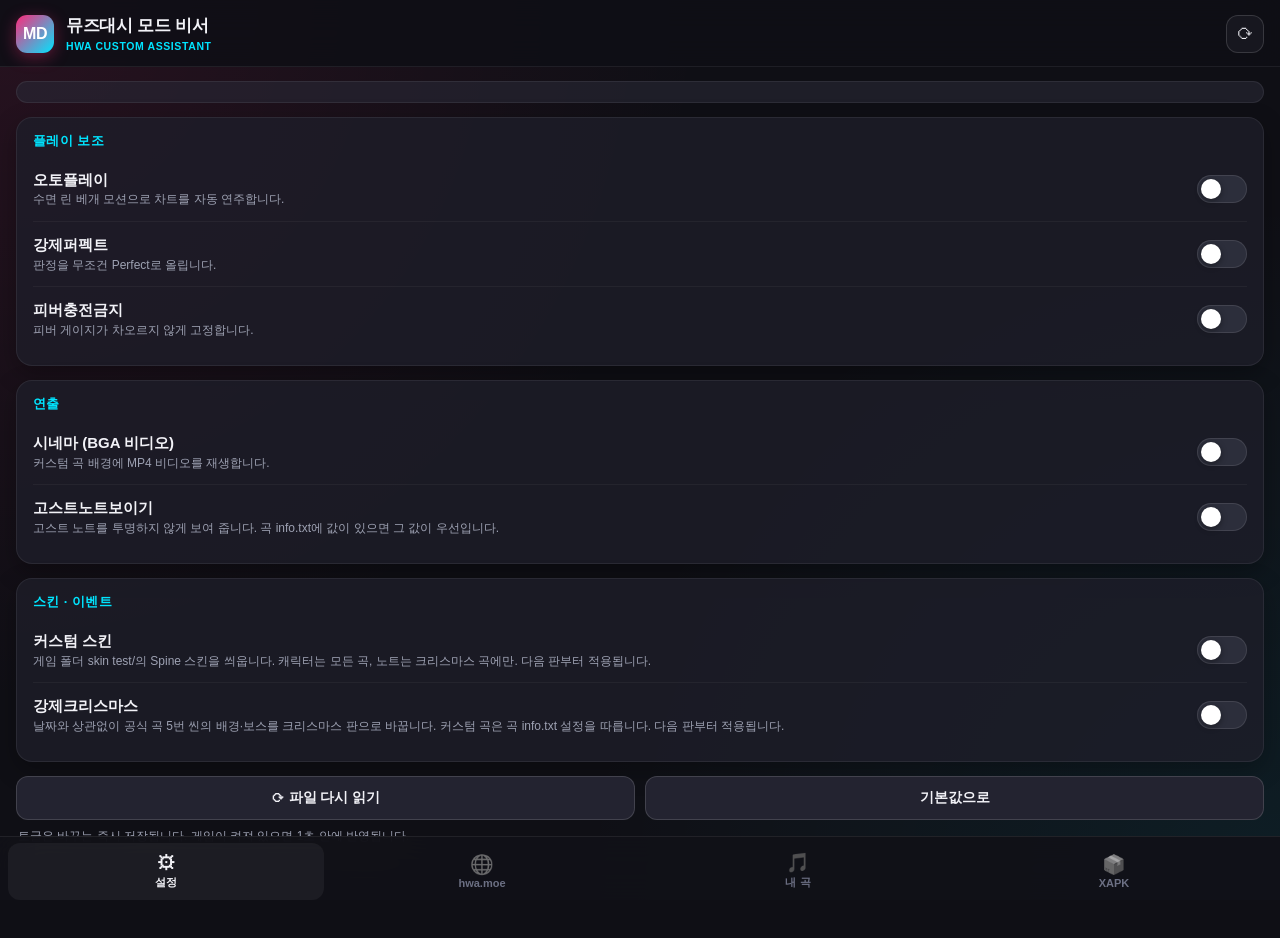
<file: app/src/main/assets/index.html>
<!DOCTYPE html>
<html lang="ko">
<head>
  <meta charset="UTF-8">
  <meta name="viewport" content="width=device-width, initial-scale=1.0, user-scalable=no, viewport-fit=cover">
  <title>뮤즈대시 모드 비서</title>
  <link rel="stylesheet" href="app.css">
</head>
<body>

  <header class="appbar">
    <div class="brand">
      <div class="brand-icon">MD</div>
      <div>
        <div class="brand-title">뮤즈대시 모드 비서</div>
        <div class="brand-sub">HWA CUSTOM ASSISTANT <span id="appVersion" class="ver"></span></div>
      </div>
    </div>
    <button class="icon-btn" id="refreshAllBtn" aria-label="새로고침" title="새로고침">⟳</button>
  </header>

  <main>
    <!-- 권한 배너 -->
    <section id="permBanner" class="banner warn" hidden>
      <div class="banner-body">
        <h4>파일 접근 권한이 필요합니다</h4>
        <p>설정 파일 수정, 곡 받기, XAPK 찾기에 '모든 파일에 대한 접근' 권한을 씁니다.</p>
      </div>
      <button class="btn btn-warn" data-action="requestPermission">권한 열기</button>
    </section>

    <!-- 탭 1: 설정 -->
    <section id="tab-config" class="tab active" data-title="설정">
      <div id="cfgLinkStatus" class="link-status"></div>

      <div class="card">
        <div class="card-head">
          <h3>플레이 보조</h3>
        </div>
        <div class="settings" data-group="play"></div>
      </div>

      <div class="card">
        <div class="card-head">
          <h3>연출</h3>
        </div>
        <div class="settings" data-group="visual"></div>
      </div>

      <div class="card">
        <div class="card-head">
          <h3>스킨 · 이벤트</h3>
        </div>
        <div class="settings" data-group="extra"></div>
      </div>

      <div class="row-actions">
        <button class="btn btn-ghost" data-action="reloadConfig">⟳ 파일 다시 읽기</button>
        <button class="btn btn-ghost" data-action="resetConfig">기본값으로</button>
      </div>
      <p class="hint">토글은 바꾸는 즉시 저장됩니다. 게임이 켜져 있으면 1초 안에 반영됩니다.</p>
    </section>

    <!-- 탭 2: hwa.moe -->
    <section id="tab-store" class="tab" data-title="hwa.moe">
      <div class="search">
        <input id="storeSearch" type="search" placeholder="제목·태그 검색 (초성 ㅇㄱㅅㅇ도 됨)" autocomplete="off" enterkeyhint="search">
        <button id="storeSearchClear" class="search-clear" type="button" aria-label="검색어 지우기" hidden>✕</button>
      </div>
      <div class="filter-row">
        <button class="chip active" data-filter="all">전체</button>
        <button class="chip" data-filter="new">안 받은 곡</button>
        <button class="chip" data-filter="installed">받은 곡</button>
        <span class="spacer"></span>
        <select id="storeSort" class="sort" aria-label="정렬">
          <option value="new">최신순</option>
          <option value="levelAsc">레벨 낮은순</option>
          <option value="levelDesc">레벨 높은순</option>
          <option value="name">이름순</option>
        </select>
      </div>
      <div id="storeTags" class="filter-row tag-row"></div>
      <div class="store-status">
        <div id="storeBulk" class="bulk" hidden></div>
        <span id="storeCount" class="muted small"></span>
      </div>
      <div id="albumList" class="list"></div>
    </section>

    <!-- 탭 3: 내 곡 -->
    <section id="tab-songs" class="tab" data-title="내 곡">
      <div class="hero">
        <div class="hero-label">GAME STATUS</div>
        <div id="gameStatus" class="hero-status">확인 중…</div>
        <button class="btn btn-launch" data-action="launchGame">▶ 뮤즈대시 모드 실행</button>
        <p class="hint">곡을 받거나 지운 뒤에는 최근 앱에서 게임을 완전히 닫고 다시 켜야 반영됩니다.</p>
      </div>

      <div class="card">
        <div class="card-head">
          <h3>기기의 커스텀 곡 <span id="songCount" class="count"></span></h3>
          <button class="btn btn-small btn-danger-soft" data-action="resetAllRecords">전체 기록 초기화</button>
        </div>
        <div id="pendingResets" class="pending" hidden></div>
        <div id="songList" class="list"></div>
      </div>
    </section>

    <!-- 탭 4: XAPK -->
    <section id="tab-xapk" class="tab" data-title="XAPK">
      <div class="card">
        <div class="card-head">
          <h3>설치 파일</h3>
          <button class="btn btn-small btn-ghost" data-action="scanPackages">⟳ 다시 찾기</button>
        </div>
        <p class="hint">다운로드 폴더, /MuseDash, 저장소 최상위의 .xapk / .apk를 찾습니다. XAPK의 OBB는 자동으로 제자리에 넣습니다.</p>
        <div id="packageList" class="list"></div>
      </div>
    </section>
  </main>

  <nav class="tabbar">
    <button class="tabbtn active" data-tab="tab-config"><span class="ti">⚙</span><span>설정</span></button>
    <button class="tabbtn" data-tab="tab-store"><span class="ti">🌐</span><span>hwa.moe</span></button>
    <button class="tabbtn" data-tab="tab-songs"><span class="ti">🎵</span><span>내 곡</span></button>
    <button class="tabbtn" data-tab="tab-xapk"><span class="ti">📦</span><span>XAPK</span></button>
  </nav>

  <!-- 확인 창: WebView는 confirm()이 늘 false라 직접 만든다 (Dead End #6) -->
  <div id="modal" class="modal" hidden>
    <div class="modal-box" role="dialog" aria-modal="true">
      <div id="modalTitle" class="modal-title"></div>
      <div id="modalMsg" class="modal-msg"></div>
      <div class="modal-actions">
        <button class="btn btn-ghost" data-action="modalCancel">취소</button>
        <button id="modalOk" class="btn btn-danger" data-action="modalOk">확인</button>
      </div>
    </div>
  </div>

  <!-- 순서가 중요하다: core가 공통 헬퍼·상태를 만들고 main이 마지막에 화면을 시작한다. -->
  <script src="js/core.js"></script>
  <script src="js/config.js"></script>
  <script src="js/songs.js"></script>
  <script src="js/store.js"></script>
  <script src="js/xapk.js"></script>
  <script src="js/main.js"></script>
</body>
</html>
</file>
<file: app/src/main/assets/app.css>
:root {
  --bg: #0f0f15;
  --bg-elev: #17171f;
  --card: rgba(30, 30, 41, 0.78);
  --card-2: rgba(40, 40, 54, 0.6);
  --line: rgba(255, 255, 255, 0.07);
  --line-strong: rgba(255, 255, 255, 0.14);
  --text: #f2f2f7;
  --sub: #9ea2b3;
  --muted: #6c7084;
  --pink: #ff2a7a;
  --pink-2: #ff5c9a;
  --pink-glow: rgba(255, 42, 122, 0.35);
  --cyan: #00e5ff;
  --cyan-glow: rgba(0, 229, 255, 0.28);
  --amber: #ffb833;
  --green: #22c58b;
  --red: #ef4444;
  --radius: 16px;
  --tabbar-h: 64px;
}

* {
  box-sizing: border-box;
  margin: 0;
  padding: 0;
  -webkit-tap-highlight-color: transparent;
}

[hidden] { display: none !important; }

html, body { background: var(--bg); }

body {
  color: var(--text);
  font-family: "Pretendard", -apple-system, "Segoe UI", Roboto, "Noto Sans KR", "Malgun Gothic", sans-serif;
  font-size: 14px;
  line-height: 1.45;
  min-height: 100vh;
  padding-bottom: calc(var(--tabbar-h) + 24px + env(safe-area-inset-bottom));
  background-image:
    radial-gradient(circle at 0% 0%, rgba(255, 42, 122, 0.10) 0%, transparent 45%),
    radial-gradient(circle at 100% 100%, rgba(0, 229, 255, 0.07) 0%, transparent 45%);
  background-attachment: fixed;
  -webkit-user-select: none;
  user-select: none;
}

input { -webkit-user-select: text; user-select: text; }

/* ---------- App bar ---------- */
.appbar {
  position: sticky;
  top: 0;
  z-index: 50;
  display: flex;
  align-items: center;
  justify-content: space-between;
  padding: 14px 16px 12px;
  background: rgba(15, 15, 21, 0.86);
  backdrop-filter: blur(18px);
  -webkit-backdrop-filter: blur(18px);
  border-bottom: 1px solid var(--line);
}
.brand { display: flex; align-items: center; gap: 12px; }
.brand-icon {
  width: 38px; height: 38px;
  border-radius: 11px;
  display: grid; place-items: center;
  font-weight: 900; font-size: 16px; letter-spacing: -0.5px;
  color: #fff;
  background: linear-gradient(135deg, var(--pink), var(--cyan));
  box-shadow: 0 4px 16px var(--pink-glow);
}
.brand-title { font-size: 17px; font-weight: 750; letter-spacing: -0.3px; }
.brand-sub { font-size: 10.5px; font-weight: 700; color: var(--cyan); letter-spacing: 0.6px; }
.ver { color: var(--muted); font-weight: 600; margin-left: 4px; }
.icon-btn {
  width: 38px; height: 38px;
  border-radius: 12px;
  border: 1px solid var(--line-strong);
  background: var(--bg-elev);
  color: var(--text);
  font-size: 18px;
}
.icon-btn:active { transform: scale(0.94); }

main { padding: 14px 16px 0; }

/* ---------- Tabs ---------- */
.tab { display: none; animation: fade .18s ease; }
.tab.active { display: block; }
@keyframes fade { from { opacity: 0; transform: translateY(4px); } to { opacity: 1; transform: none; } }

.tabbar {
  position: fixed;
  left: 0; right: 0; bottom: 0;
  z-index: 60;
  height: calc(var(--tabbar-h) + env(safe-area-inset-bottom));
  padding: 6px 8px env(safe-area-inset-bottom);
  display: flex;
  background: rgba(17, 17, 24, 0.94);
  backdrop-filter: blur(20px);
  -webkit-backdrop-filter: blur(20px);
  border-top: 1px solid var(--line);
}
.tabbtn {
  flex: 1;
  border: none;
  background: none;
  color: var(--muted);
  font-size: 11px;
  font-weight: 700;
  display: flex; flex-direction: column; align-items: center; justify-content: center;
  gap: 3px;
  border-radius: 12px;
  transition: color .15s ease, background .15s ease;
}
.tabbtn .ti { font-size: 19px; line-height: 1; filter: grayscale(1) opacity(.7); transition: filter .15s ease; }
.tabbtn.active { color: var(--text); background: rgba(255, 255, 255, 0.05); }
.tabbtn.active .ti { filter: none; }

/* ---------- Cards ---------- */
.card {
  background: var(--card);
  border: 1px solid var(--line);
  border-radius: var(--radius);
  padding: 14px 16px;
  margin-bottom: 14px;
  box-shadow: 0 8px 24px rgba(0, 0, 0, 0.28);
}
.card-head {
  display: flex; align-items: center; justify-content: space-between; gap: 10px;
  margin-bottom: 6px;
}
.card-head h3 {
  font-size: 13px; font-weight: 800; color: var(--cyan);
  letter-spacing: 0.4px;
}
.count { color: var(--muted); font-weight: 700; margin-left: 2px; }

.hint { font-size: 12px; color: var(--sub); margin: 8px 2px 4px; }
.muted { color: var(--muted); }
.small { font-size: 12px; }
.spacer { flex: 1; }

/* ---------- Banner / status ---------- */
.banner {
  display: flex; align-items: center; gap: 12px;
  border-radius: var(--radius);
  padding: 12px 14px;
  margin-bottom: 14px;
}
.banner.warn { background: rgba(255, 184, 51, 0.12); border: 1px solid rgba(255, 184, 51, 0.4); }
.banner-body { flex: 1; }
.banner h4 { color: var(--amber); font-size: 14px; margin-bottom: 2px; }
.banner p { color: #ddd; font-size: 12px; }

.link-status {
  display: flex; gap: 10px; align-items: flex-start;
  border-radius: 12px;
  padding: 10px 12px;
  margin-bottom: 14px;
  font-size: 12.5px;
  border: 1px solid var(--line);
  background: var(--card-2);
}
.link-status.ok { border-color: rgba(0, 229, 255, 0.35); color: #bff6ff; }
.link-status.bad { border-color: rgba(239, 68, 68, 0.45); color: #ffc2cf; }
.link-status .dot { width: 8px; height: 8px; border-radius: 50%; margin-top: 6px; flex-shrink: 0; }
.link-status.ok .dot { background: var(--cyan); box-shadow: 0 0 8px var(--cyan); }
.link-status.bad .dot { background: var(--red); box-shadow: 0 0 8px var(--red); }
.link-status code {
  display: block; margin-top: 6px; padding: 8px;
  border-radius: 8px; background: rgba(0, 0, 0, 0.35);
  color: #ddd; font-size: 11px; word-break: break-all;
  -webkit-user-select: text; user-select: text;
}

/* ---------- Settings ---------- */
.setting {
  display: flex; align-items: center; justify-content: space-between; gap: 12px;
  padding: 12px 0;
  border-bottom: 1px solid rgba(255, 255, 255, 0.045);
}
.setting:last-child { border-bottom: none; }
.setting-name { font-size: 15px; font-weight: 650; }
.setting-desc { font-size: 12px; color: var(--sub); margin-top: 1px; }

.switch { position: relative; width: 50px; height: 28px; flex-shrink: 0; }
.switch input { opacity: 0; width: 0; height: 0; position: absolute; }
.slider {
  position: absolute; inset: 0;
  background: #2c2e3b;
  border: 1px solid rgba(255, 255, 255, 0.1);
  border-radius: 28px;
  transition: .25s cubic-bezier(.4, 0, .2, 1);
}
.slider::before {
  content: ""; position: absolute;
  width: 20px; height: 20px; left: 3px; top: 3px;
  background: #fff; border-radius: 50%;
  box-shadow: 0 2px 6px rgba(0, 0, 0, 0.4);
  transition: .25s cubic-bezier(.4, 0, .2, 1);
}
.switch input:checked + .slider { background: var(--pink); box-shadow: 0 0 12px var(--pink-glow); border-color: transparent; }
.switch input:checked + .slider::before { transform: translateX(22px); }
.switch input:disabled + .slider { opacity: .5; }

.row-actions { display: flex; gap: 10px; }
.row-actions .btn { flex: 1; }

/* ---------- Buttons ---------- */
.btn {
  border: none;
  border-radius: 12px;
  padding: 12px 14px;
  font-size: 13.5px;
  font-weight: 750;
  color: var(--text);
  display: inline-flex; align-items: center; justify-content: center; gap: 6px;
  white-space: nowrap;
  transition: transform .08s ease, filter .15s ease, opacity .15s ease;
}
.btn:active:not(:disabled) { transform: scale(0.97); }
.btn:disabled { opacity: .55; }
.btn-small { padding: 7px 11px; font-size: 12px; border-radius: 9px; }
.btn-primary { background: linear-gradient(135deg, var(--pink), var(--pink-2)); color: #fff; box-shadow: 0 3px 12px var(--pink-glow); }
.btn-ghost { background: #232330; border: 1px solid var(--line-strong); }
.btn-warn { background: var(--amber); color: #15151b; }
.btn-danger { background: linear-gradient(135deg, #ef4444, #dc2626); color: #fff; }
.btn-danger-soft { background: rgba(239, 68, 68, 0.13); border: 1px solid rgba(239, 68, 68, 0.4); color: #ff8aa2; }
.btn-ok { background: rgba(34, 197, 139, 0.16); border: 1px solid rgba(34, 197, 139, 0.45); color: #6ff0bd; }
.btn-launch {
  width: 100%; margin-top: 10px; padding: 14px;
  font-size: 15px; font-weight: 850;
  background: linear-gradient(135deg, var(--cyan), #00a6ff);
  color: #071219;
  box-shadow: 0 4px 18px var(--cyan-glow);
}

/* ---------- Hero ---------- */
.hero {
  text-align: center;
  border-radius: var(--radius);
  padding: 16px;
  margin-bottom: 14px;
  background: linear-gradient(135deg, rgba(255, 42, 122, 0.16), rgba(0, 229, 255, 0.14));
  border: 1px solid var(--line-strong);
}
.hero-label { font-size: 11px; font-weight: 800; letter-spacing: 1px; color: var(--cyan); }
.hero-status { font-size: 16px; font-weight: 800; margin-top: 4px; }
.hero-status.ok { color: var(--cyan); }
.hero-status.bad { color: var(--amber); }

/* ---------- Search / filters ---------- */
.search input {
  width: 100%;
  padding: 12px 14px;
  border-radius: 12px;
  border: 1px solid var(--line-strong);
  background: var(--bg-elev);
  color: var(--text);
  font-size: 14px;
  outline: none;
}
.search input:focus { border-color: rgba(255, 42, 122, 0.6); box-shadow: 0 0 0 3px rgba(255, 42, 122, 0.15); }
.filter-row { display: flex; align-items: center; gap: 6px; margin: 10px 0 12px; overflow-x: auto; }
.chip {
  border: 1px solid var(--line-strong);
  background: transparent;
  color: var(--sub);
  border-radius: 999px;
  padding: 6px 12px;
  font-size: 12px; font-weight: 700;
  white-space: nowrap;
}
.chip.active { background: rgba(255, 42, 122, 0.16); border-color: rgba(255, 42, 122, 0.55); color: #ff9cc0; }
.search { position: relative; }
.search input { padding-right: 42px; }
.search input::-webkit-search-cancel-button { -webkit-appearance: none; }
.search-clear {
  position: absolute; right: 6px; top: 50%; transform: translateY(-50%);
  width: 32px; height: 32px; border-radius: 50%;
  border: 0; background: rgba(255, 255, 255, 0.08); color: var(--sub);
  font-size: 13px;
}
.search-clear[hidden] { display: none; }
.sort {
  border: 1px solid var(--line-strong);
  background: var(--bg-elev);
  color: var(--text);
  border-radius: 999px;
  padding: 6px 10px;
  font-size: 12px; font-weight: 700;
  flex-shrink: 0;
}
.tag-row { margin-top: -4px; }
.tag-row:empty { display: none; }
.chip-tag { padding: 5px 10px; font-weight: 650; }
.store-status { display: flex; align-items: center; gap: 8px; margin: 0 0 10px; }
.store-status #storeCount { margin-left: auto; flex-shrink: 0; }
.bulk { display: flex; flex-wrap: wrap; align-items: center; gap: 6px 8px; font-size: 12px; color: var(--sub); }
.bulk[hidden] { display: none; }
.badge-tag { border: 0; font-family: inherit; line-height: inherit; cursor: pointer; }
.badge-tag.active { background: rgba(255, 42, 122, 0.22); color: #ff9cc0; }

/* ---------- Lists ---------- */
.list { display: flex; flex-direction: column; gap: 10px; }
.item {
  display: flex; align-items: center; gap: 12px;
  padding: 10px;
  border-radius: 12px;
  border: 1px solid var(--line);
  background: var(--card-2);
}
.item.highlight { border-color: rgba(0, 229, 255, 0.55); background: rgba(0, 229, 255, 0.06); }
.thumb {
  width: 84px; height: 48px;
  border-radius: 8px;
  object-fit: cover;
  flex-shrink: 0;
  background: linear-gradient(135deg, #262634, #1c1c27);
  border: 1px solid var(--line);
}
.thumb.square { width: 52px; height: 52px; }
.thumb-fallback { display: grid; place-items: center; font-size: 20px; color: var(--muted); }
.item-body { flex: 1; min-width: 0; }
.item-title { font-size: 14px; font-weight: 700; line-height: 1.3; overflow: hidden; display: -webkit-box; -webkit-line-clamp: 2; -webkit-box-orient: vertical; word-break: keep-all; overflow-wrap: anywhere; }
.item-sub { font-size: 12px; color: var(--sub); white-space: nowrap; overflow: hidden; text-overflow: ellipsis; }
.meta { display: flex; flex-wrap: wrap; gap: 5px; margin-top: 5px; }
.item-actions { display: flex; flex-direction: column; gap: 6px; flex-shrink: 0; align-items: stretch; }
.item-actions.row { flex-direction: row; }

.badge {
  display: inline-block;
  padding: 2px 7px;
  border-radius: 6px;
  font-size: 10.5px; font-weight: 750;
  background: rgba(255, 255, 255, 0.08);
  color: #c4c6d2;
}
.badge.pink { background: rgba(255, 42, 122, 0.18); color: #ff8fb8; }
.badge.cyan { background: rgba(0, 229, 255, 0.16); color: #7cefff; }
.badge.amber { background: rgba(255, 184, 51, 0.18); color: var(--amber); }
.badge.green { background: rgba(34, 197, 139, 0.18); color: #6ff0bd; }
.badge.red { background: rgba(255, 77, 77, 0.2); color: #ff9b9b; }
.item-note { font-size: 11.5px; color: var(--sub); margin-top: 4px; }
.item-warn { font-size: 11.5px; color: #ff9b9b; margin-top: 4px; line-height: 1.35; overflow-wrap: anywhere; }
.item-warn.soft { color: var(--amber); }
.item.item-skipped .thumb { opacity: 0.55; }

.progress {
  height: 4px; border-radius: 4px;
  background: rgba(255, 255, 255, 0.08);
  overflow: hidden;
  margin-top: 7px;
}
.progress > div { height: 100%; width: 0; background: linear-gradient(90deg, var(--pink), var(--cyan)); transition: width .2s ease; }
.progress.indeterminate > div { width: 35%; animation: slide 1.1s ease-in-out infinite; }
@keyframes slide { from { transform: translateX(-100%); } to { transform: translateX(300%); } }
.status-line { font-size: 11.5px; color: var(--sub); margin-top: 4px; }

.pending {
  font-size: 12px;
  color: #ffd98a;
  background: rgba(255, 184, 51, 0.1);
  border: 1px dashed rgba(255, 184, 51, 0.4);
  border-radius: 10px;
  padding: 8px 10px;
  margin: 6px 0 10px;
  display: flex; align-items: center; gap: 8px;
}
.pending .btn { margin-left: auto; }

.empty { text-align: center; color: var(--sub); padding: 26px 8px; font-size: 13px; }
.skeleton { height: 70px; border-radius: 12px; background: linear-gradient(90deg, #1c1c26 0%, #262633 50%, #1c1c26 100%); background-size: 200% 100%; animation: shimmer 1.2s infinite; }
@keyframes shimmer { from { background-position: 200% 0; } to { background-position: -200% 0; } }

/* ---------- Modal ---------- */
.modal {
  position: fixed; inset: 0; z-index: 100;
  display: flex; align-items: center; justify-content: center;
  padding: 24px;
  background: rgba(0, 0, 0, 0.7);
  backdrop-filter: blur(8px);
  -webkit-backdrop-filter: blur(8px);
  animation: fade .15s ease;
}
.modal-box {
  width: 100%; max-width: 340px;
  background: #1b1b26;
  border: 1px solid var(--line-strong);
  border-radius: 18px;
  padding: 22px 18px 16px;
  box-shadow: 0 16px 40px rgba(0, 0, 0, 0.7);
}
.modal-title { font-size: 16.5px; font-weight: 800; margin-bottom: 8px; }
.modal-msg { font-size: 13px; color: #c9cad3; white-space: pre-line; word-break: keep-all; margin-bottom: 18px; }
.modal-actions { display: flex; gap: 10px; }
.modal-actions .btn { flex: 1; }
</file>
